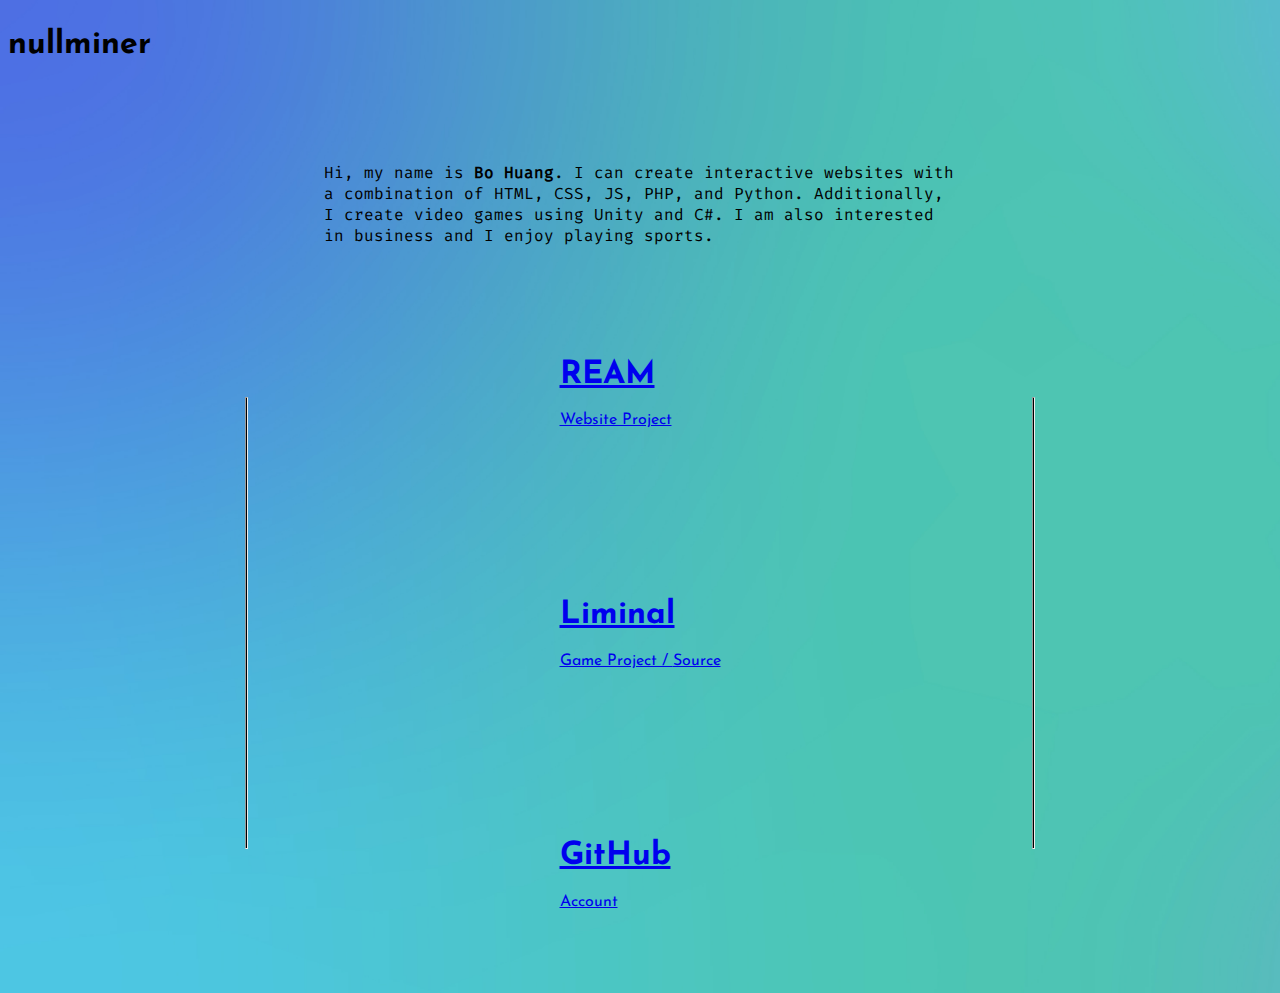
<file: index.html>
<!DOCTYPE html>
<html lang="en">
    <head>
        <meta charset="utf-8">
        <meta name="viewport" content="width=device-width, initial-scale=1">
        <title>Nullminer's Website</title>
        <link href="style.css" rel="stylesheet">
        <link href="https://cdn.jsdelivr.net/npm/bootstrap@5.3.1/dist/css/bootstrap.min.css" rel="stylesheet" integrity="sha384-4bw+/aepP/YC94hEpVNVgiZdgIC5+VKNBQNGCHeKRQN+PtmoHDEXuppvnDJzQIu9" crossorigin="anonymous">
        <script src="https://cdn.jsdelivr.net/npm/bootstrap@5.3.1/dist/js/bootstrap.bundle.min.js" integrity="sha384-HwwvtgBNo3bZJJLYd8oVXjrBZt8cqVSpeBNS5n7C8IVInixGAoxmnlMuBnhbgrkm" crossorigin="anonymous"></script>
    </head>
    <body class="bg">
        <div class="container-fluid px-0 text-center">
            <div class="row g-0">
                <div class="container col-lg-6 vh-100">
                    <div class="row">
                        <div class="column" style="padding-bottom: 5%;">
                            <h1 class="display-1"><strong>nullminer</strong></h1>
                        </div>
                        <div class="column" style="padding-left: 25%; padding-right: 25%; font-family: FiraCode;">
                            <p>Hi, my name is <strong>Bo Huang</strong>. I can create interactive websites with a combination of HTML, CSS, JS, PHP, and Python. Additionally, I create video games using Unity and C#. I am also interested in business and I enjoy playing sports.</p>
                        </div>
                    </div>
                </div>
                <div class="container col-lg-6 vh-100">
                    <hr style="width: 1px; height: 50vh; background-color: black;">
                    <div class="row">
                        <div class="box column">
                            <a href="ream" class="text-reset text-decoration-none"><h1 class="display-4">REAM</h1>Website Project</a>
                        </div>
                        <div class="box column">
                            <a href="https://github.com/nullminer/Liminal/releases/tag/v1.0.0" class="text-reset text-decoration-none"><h1 class="display-4">Liminal</h1>Game Project / <a href="https://github.com/nullminer/Liminal" class="text-reset">Source</a></a>
                        </div>
                        <div class="box column">
                            <a href="https://github.com/nullminer" class="text-reset text-decoration-none"><h1 class="display-4">GitHub</h1>Account</a>
                        </div>
                    </div>
                    <hr style="width: 1px; height: 50vh; background-color: black;">
                </div>
            </div>
        </div>
    </body>
</html>
</file>
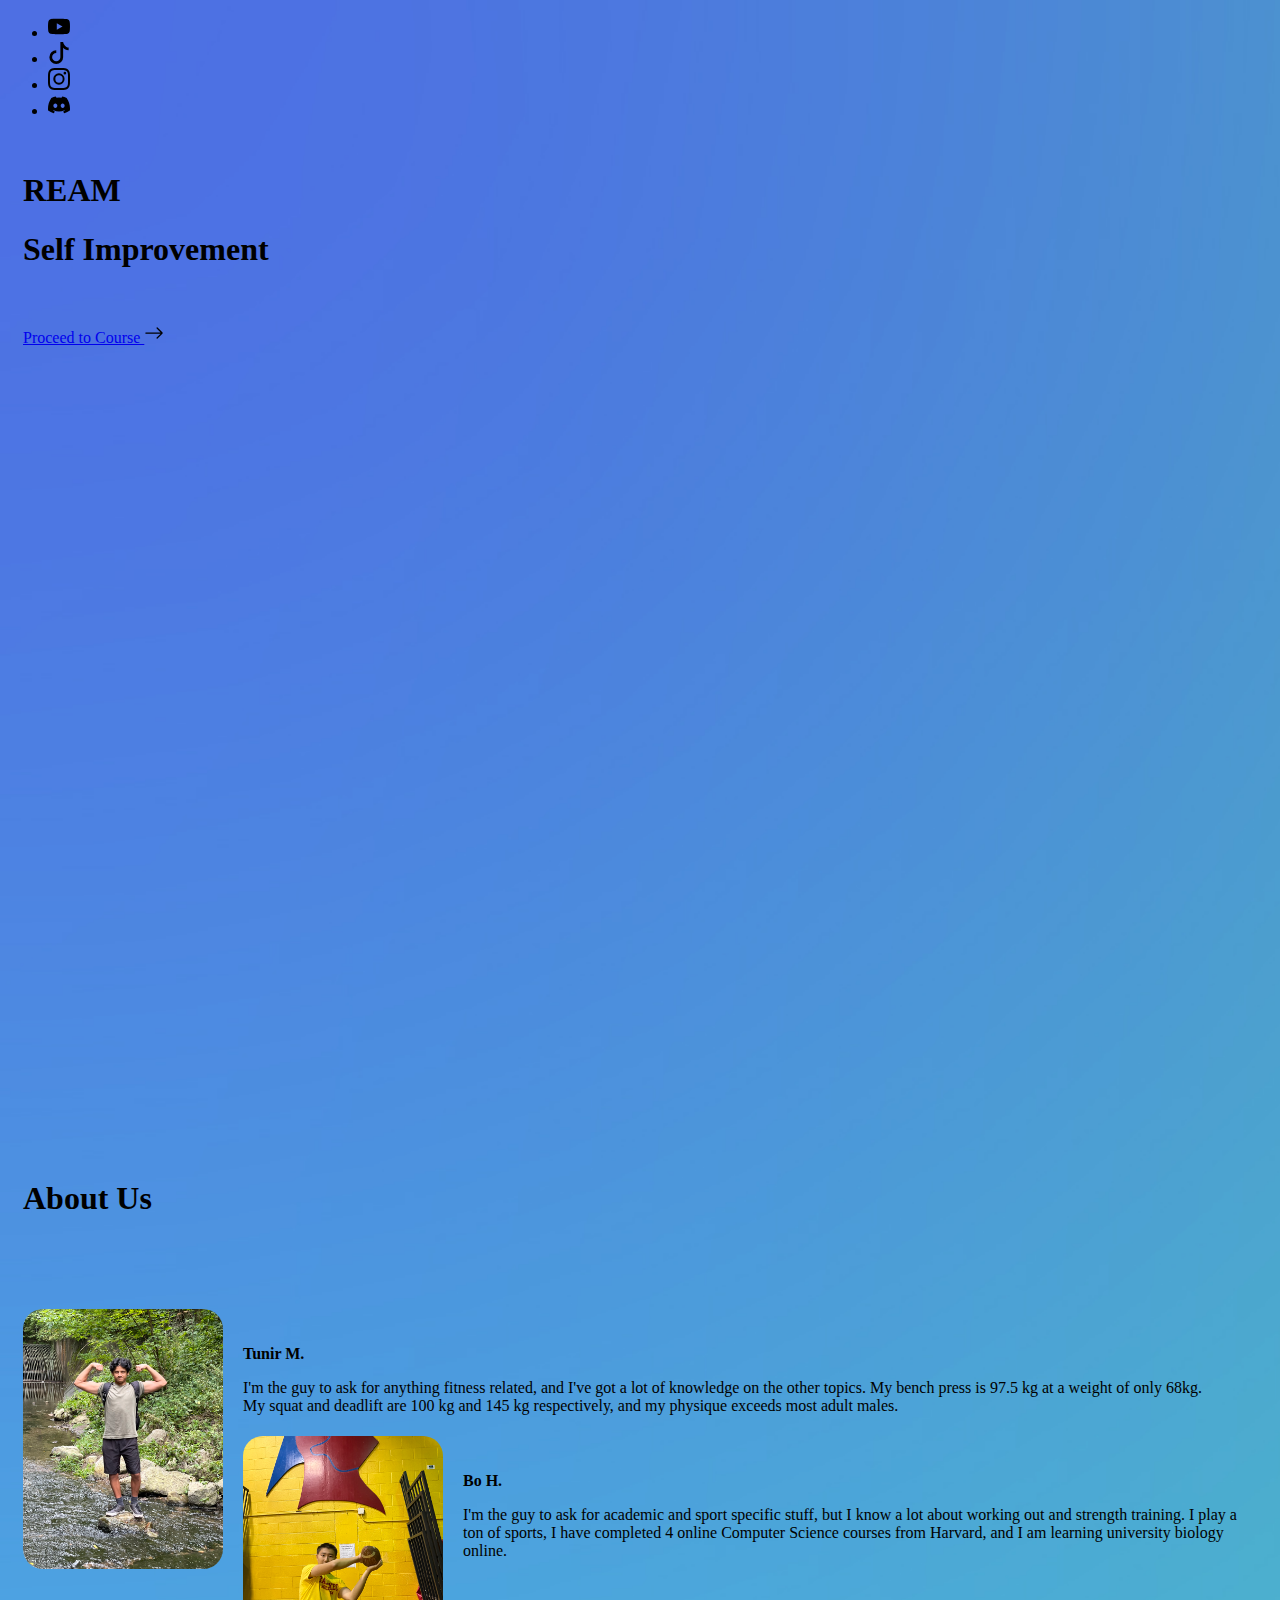
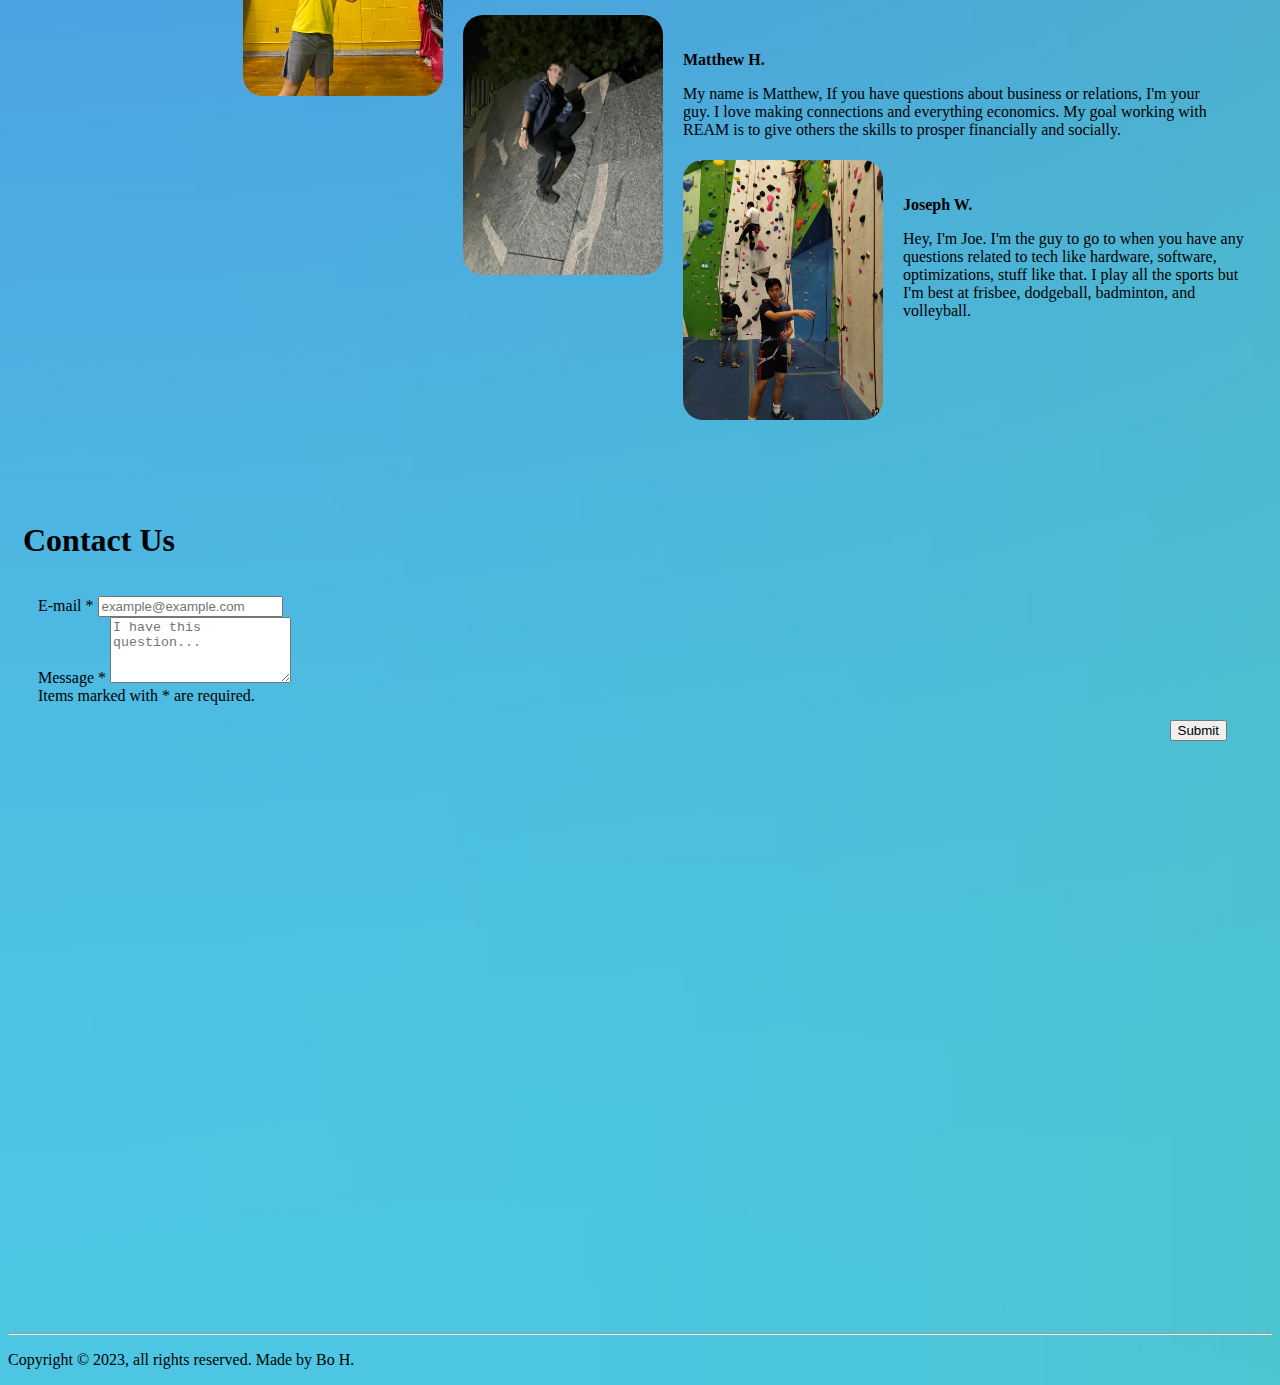
<file: ream/index.html>
<!DOCTYPE html>
<html lang="en">
    <head>
        <meta charset="utf-8">
        <meta name="viewport" content="width=device-width, initial-scale=1">
        <title>REAM | Self Improvement</title>
        <link rel="icon" type="image/x-icon" href="images/favicon.png">
        <link href="style.css" rel="stylesheet">
        <link href="https://cdn.jsdelivr.net/npm/bootstrap@5.3.1/dist/css/bootstrap.min.css" rel="stylesheet" integrity="sha384-4bw+/aepP/YC94hEpVNVgiZdgIC5+VKNBQNGCHeKRQN+PtmoHDEXuppvnDJzQIu9" crossorigin="anonymous">
        <script src="https://cdn.jsdelivr.net/npm/bootstrap@5.3.1/dist/js/bootstrap.bundle.min.js" integrity="sha384-HwwvtgBNo3bZJJLYd8oVXjrBZt8cqVSpeBNS5n7C8IVInixGAoxmnlMuBnhbgrkm" crossorigin="anonymous"></script>
    </head>
    <body class="bg">
        <div class="container text-center">
            <nav class="navbar navbar-expand-lg">
                <ul class="navbar-nav ms-auto">
                    <li class="nav-item">
                        <a href="https://www.youtube.com/@REAMSelfImprovement" class="nav-link" target="_blank"><img src="../resources/icons/youtube.svg" width="22px" height="22px"></a>
                    </li>
                    <li class="nav-item">
                        <a href="https://www.tiktok.com/@REAMSelfImprovement" class="nav-link" target="_blank"><img src="../resources/icons/tiktok.svg" width="22px" height="22px"></a>
                    </li>
                    <li class="nav-item">
                        <a href="https://www.instagram.com/REAMSelfImprovement" class="nav-link" target="_blank"><img src="../resources/icons/instagram.svg" width="22px" height="22px"></a>
                    </li>
                    <li class="nav-item">
                        <a href="https://discord.gg/AC3Xt9yGaq" class="nav-link" target="_blank"><img src="../resources/icons/discord.svg" width="22px" height="22px"></a>
                    </li>
                </ul>
            </nav>
            <div class="front-page align-items-center d-flex">
                <div class="section col">
                    <h1 class="display-1"><strong>REAM</strong></h1>
                    <h1 class="display-6">Self Improvement</h1>
                    <p>&nbsp;</p>
                    <p class="lead"><a href="course.html" class="text-reset text-decoration-none">Proceed to Course <img src="../resources/icons/arrow-right.svg" width="20px" height="20px"></a></p>
                </div>
                <div class="section col">
                    <iframe width="600" height="338" src="https://www.youtube.com/embed/wB2bsYmhsYk" frameborder="0" allowfullscreen></iframe>
                </div>
            </div>
            <div>
                <div class="section">
                    <h1 class="display-4"><strong>About Us</strong></h1>
                </div>
                <div class="section" style="padding-top: 50px;">
                    <div class="row">
                        <div class="col" style="padding-right: 30px;">
                            <img src="images/tunir.jpg" class="section-i" width="200px" height="260px">
                            <div class="about-us">
                                <p class="lead"><strong>Tunir M.</strong></p>
                                <p>I'm the guy to ask for anything fitness related, and I've got a lot of knowledge on the other topics. My bench press is 97.5 kg at a weight of only 68kg. My squat and deadlift are 100 kg and 145 kg respectively, and my physique exceeds most adult males.</p>
                            </div>
                        </div>
                        <div class="col" style="padding-left: 30px;">
                            <img src="images/bo.jpg" class="section-i" width="200px" height="260px">
                            <div class="about-us">
                                <p class="lead"><strong>Bo H.</strong></p>
                                <p>I'm the guy to ask for academic and sport specific stuff, but I know a lot about working out and strength training. I play a ton of sports, I have completed 4 online Computer Science courses from Harvard, and I am learning university biology online.</p>
                            </div>
                        </div>
                    </div>
                    <p>&nbsp;</p>
                    <div class="row">
                        <div class="col" style="padding-right: 30px;">
                            <img src="images/matthew.jpg" class="section-i" width="200px" height="260px">
                            <div class="about-us">
                                <p class="lead"><strong>Matthew H.</strong></p>
                                <p>My name is Matthew, If you have questions about business or relations, I'm your guy. I love making connections and everything economics. My goal working with REAM is to give others the skills to prosper financially and socially.</p>
                            </div>
                        </div>
                        <div class="col" style="padding-left: 30px;">
                            <img src="images/joseph.jpg" class="section-i" width="200px" height="260px">
                            <div class="about-us">
                                <p class="lead"><strong>Joseph W.</strong></p>
                                <p>Hey, I'm Joe. I'm the guy to go to when you have any questions related to tech like hardware, software, optimizations, stuff like that. I play all the sports but I'm best at frisbee, dodgeball, badminton, and volleyball.</p>
                            </div>
                        </div>
                    </div>
                </div>
            </div>
            <div class="row" style="padding-top: 15vh;">
                <div class="section col">
                    <form action="https://docs.google.com/forms/d/e/1FAIpQLSfFfeNkW1xAUkBb_cMF20ABNaL1PTvlYp890uvKXr9JAscaUg/formResponse?" target="form-frame" id="contact-us">
                        <h1 class="display-6">Contact Us</h1>
                        <div style="text-align: left; padding: 15px;">
                            <div class="mb-3">
                                <label class="form-label" for="entry.959835884">E-mail *</label>
                                <input class="form-control" name="entry.959835884" id="entry.959835884" type="text" placeholder="example@example.com" required>
                            </div>
                            <div class="mb-3">
                                <label class="form-label" for="entry.1324672447">Message *</label>
                                <textarea class="form-control" name="entry.1324672447" id="entry.1324672447" rows="4" placeholder="I have this question..." required></textarea>
                                <div class="form-text">Items marked with * are required.</div>
                            </div>
                        </div>
                        <div style="text-align: right; padding-right: 30px;">
                            <input type="submit" class="btn btn-primary" value="Submit">
                        </div>
                    </form>
                    <iframe name="form-frame" id="form-frame" style="display: none;" onload="document.getElementById('contact-us').reset()"></iframe>
                </div>
                <div class="section col">
                    <iframe src="https://discord.com/widget?id=1146253596019658884&theme=dark" width="360" height="400" allowtransparency="true" frameborder="0" sandbox="allow-popups allow-popups-to-escape-sandbox allow-same-origin allow-scripts"></iframe>
                </div>
            </div>
            <footer class="text-center">
                <hr>
                <p>Copyright &copy; 2023, all rights reserved. Made by Bo H.</p>
            </footer>
        </div>
    </body>
</html>
</file>
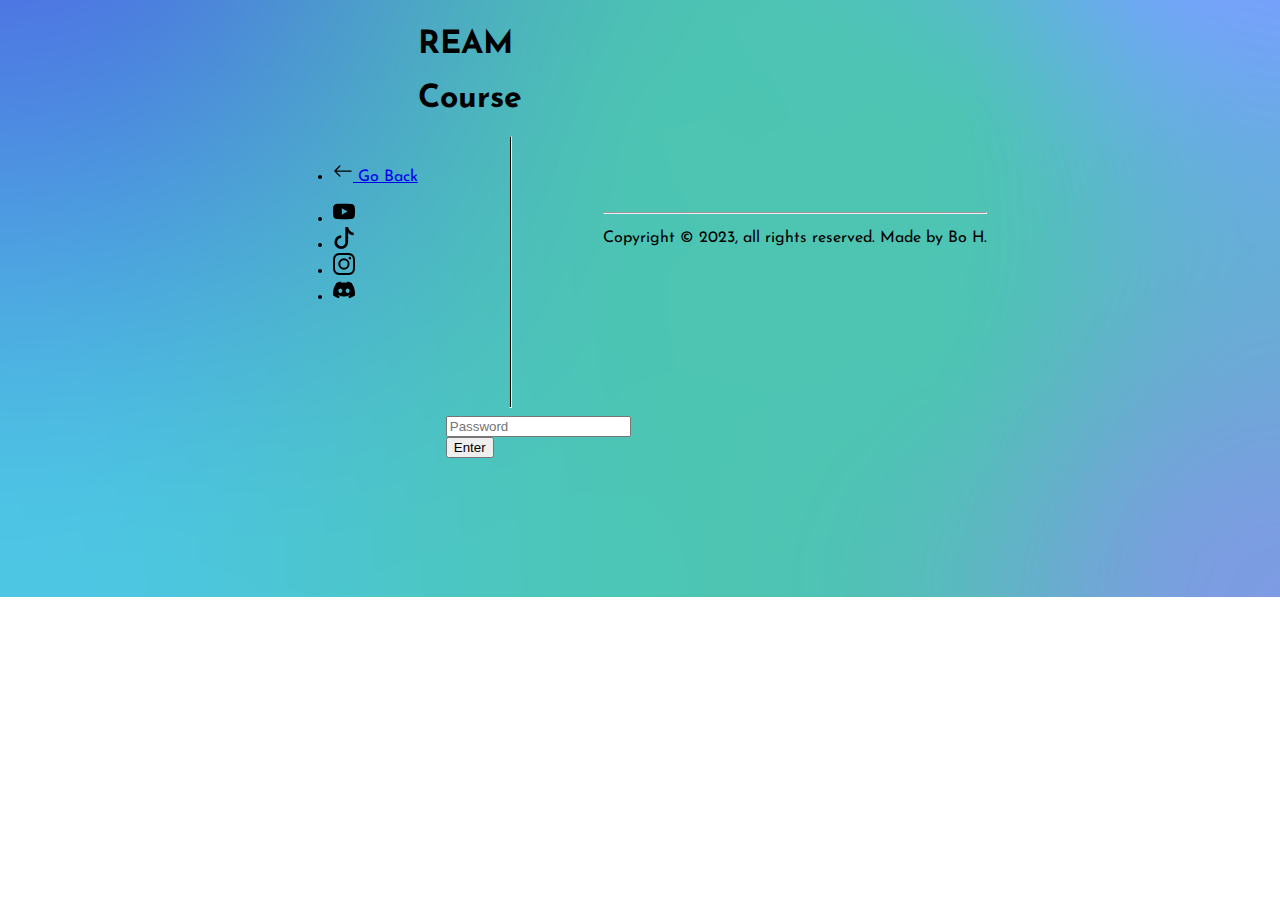
<file: course.html>
<!DOCTYPE html>
<html lang="en">
    <head>
        <meta charset="utf-8">
        <meta name="viewport" content="width=device-width, initial-scale=1">
        <title>REAM | Course</title>
        <link rel="icon" type="image/x-icon" href="images/icons/favicon.png">
        <link href="style.css" rel="stylesheet">
        <script async src="https://pagead2.googlesyndication.com/pagead/js/adsbygoogle.js?client=ca-pub-1112135475405383" crossorigin="anonymous"></script>
        <link href="https://cdn.jsdelivr.net/npm/bootstrap@5.3.1/dist/css/bootstrap.min.css" rel="stylesheet" integrity="sha384-4bw+/aepP/YC94hEpVNVgiZdgIC5+VKNBQNGCHeKRQN+PtmoHDEXuppvnDJzQIu9" crossorigin="anonymous">
        <script src="https://cdn.jsdelivr.net/npm/bootstrap@5.3.1/dist/js/bootstrap.bundle.min.js" integrity="sha384-HwwvtgBNo3bZJJLYd8oVXjrBZt8cqVSpeBNS5n7C8IVInixGAoxmnlMuBnhbgrkm" crossorigin="anonymous"></script>
    </head>
    <body class="bg">
        <div class="container text-center">
            <nav class="navbar navbar-expand-lg">
                <ul class="navbar-nav mr-auto">
                    <li class="nav-item">
                        <a href="index.html" class="nav-link"><img src="images/icons/arrow-left.svg" width="20px" height="20px"> Go Back</a>
                    </li>
                </ul>
                <ul class="navbar-nav ms-auto">
                    <li class="nav-item">
                        <a href="https://www.youtube.com/@REAMSelfImprovement" class="nav-link" target="_blank"><img src="images/icons/youtube.svg" width="22px" height="22px"></a>
                    </li>
                    <li class="nav-item">
                        <a href="https://www.tiktok.com/@REAMSelfImprovement" class="nav-link" target="_blank"><img src="images/icons/tiktok.svg" width="22px" height="22px"></a>
                    </li>
                    <li class="nav-item">
                        <a href="https://www.instagram.com/REAMSelfImprovement" class="nav-link" target="_blank"><img src="images/icons/instagram.svg" width="22px" height="22px"></a>
                    </li>
                    <li class="nav-item">
                        <a href="https://discord.gg/AC3Xt9yGaq" class="nav-link" target="_blank"><img src="images/icons/discord.svg" width="22px" height="22px"></a>
                    </li>
                </ul>
            </nav>
            <div class="front-page align-items-center d-flex">
                <div class="section col">
                    <h1 class="display-1"><strong>REAM</strong></h1>
                    <h1 class="display-6">Course</h1>
                </div>
                <hr style="width: 1px; height: 30vh; background-color: black;">
                <div class="section col" style="padding-left: 15%;">
                    <div class="row">
                        <div class="col-auto">
                            <input class="form-control" id="password" type="password" placeholder="Password" required>
                        </div>
                        <div class="col-auto">
                            <button class="btn btn-primary" onclick="passwordEnter()">Enter</button>
                        </div>
                    </div>
                    <script>
                        function passwordEnter() {
                            const key = "QW7gkmy4zm"
                            var password = document.getElementById('password')

                            if (key == password.value) {
                                window.location.replace('index.html')
                                // replace page with course content
                                // two images with one on accessing course, one on course material
                            } else {
                                password.classList.add('is-invalid')
                                password.value = ""
                            }
                        }
                    </script>
                </div>
            </div>
            <footer class="text-center">
                <hr>
                <p>Copyright &copy; 2023, all rights reserved. Made by Bo H.</p>
            </footer>
        </div>
    </body>
</html>
</file>
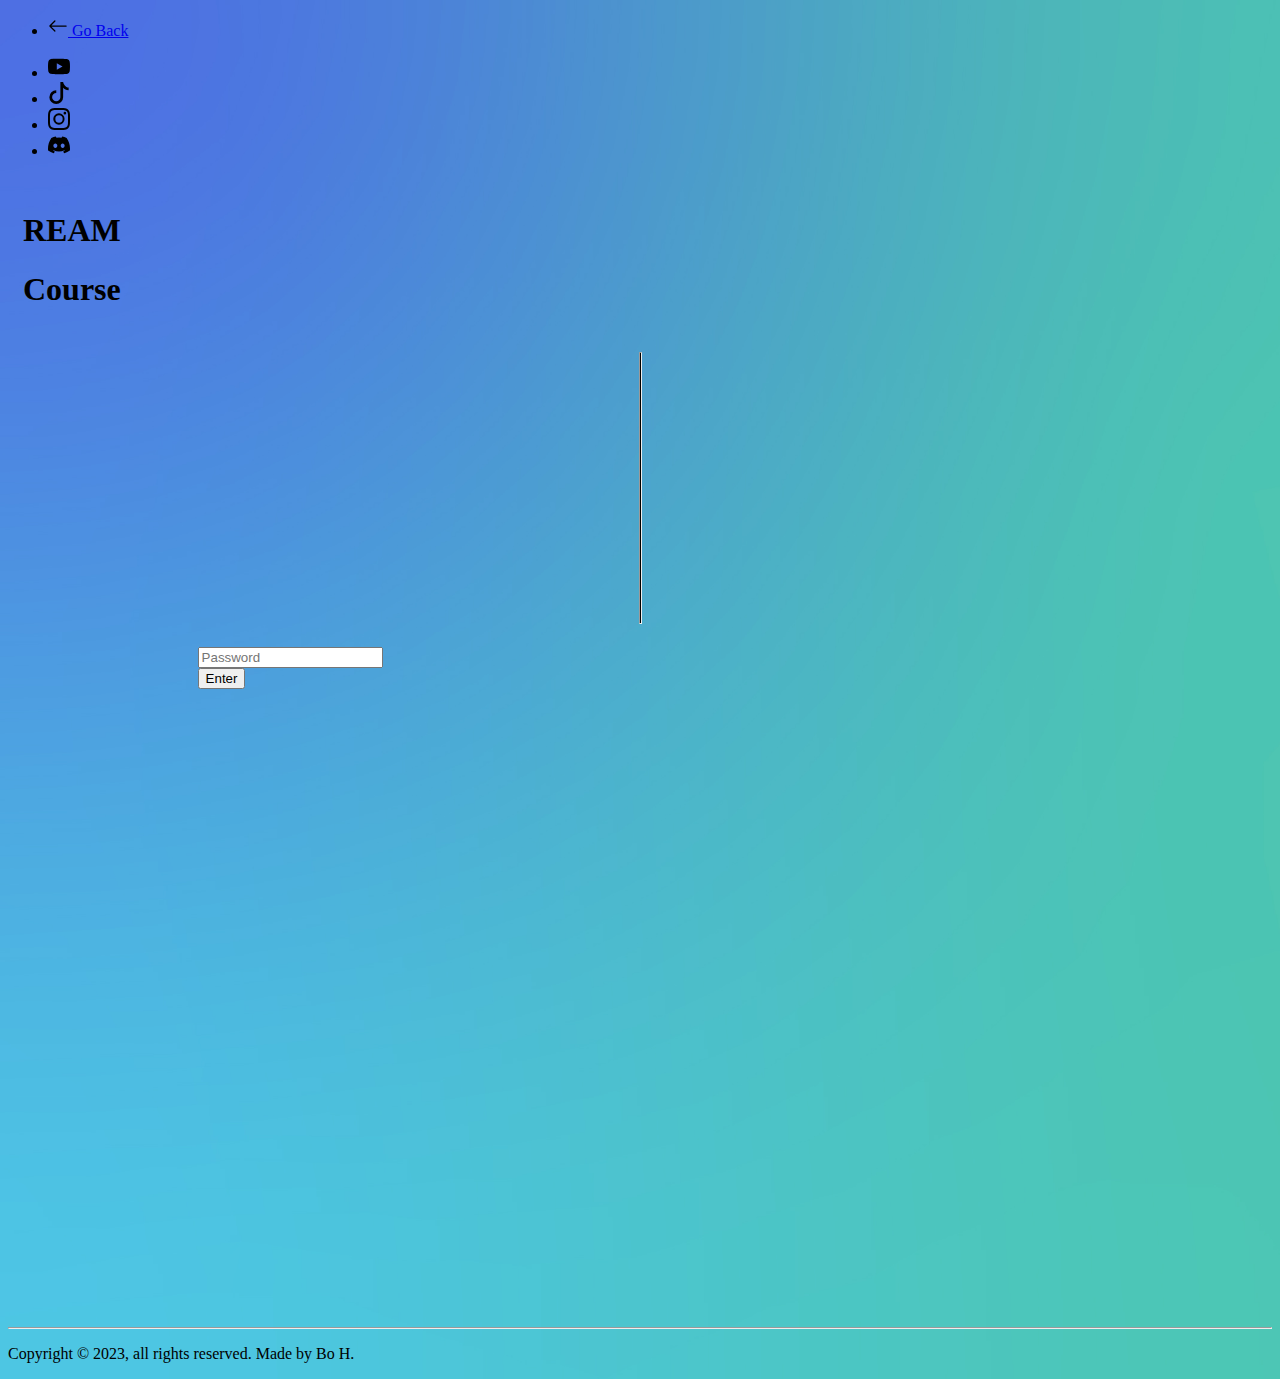
<file: ream/course.html>
<!DOCTYPE html>
<html lang="en">
    <head>
        <meta charset="utf-8">
        <meta name="viewport" content="width=device-width, initial-scale=1">
        <title>REAM | Course</title>
        <link rel="icon" type="image/x-icon" href="images/favicon.png">
        <link href="style.css" rel="stylesheet">
        <script async src="https://pagead2.googlesyndication.com/pagead/js/adsbygoogle.js?client=ca-pub-1112135475405383" crossorigin="anonymous"></script>
        <link href="https://cdn.jsdelivr.net/npm/bootstrap@5.3.1/dist/css/bootstrap.min.css" rel="stylesheet" integrity="sha384-4bw+/aepP/YC94hEpVNVgiZdgIC5+VKNBQNGCHeKRQN+PtmoHDEXuppvnDJzQIu9" crossorigin="anonymous">
        <script src="https://cdn.jsdelivr.net/npm/bootstrap@5.3.1/dist/js/bootstrap.bundle.min.js" integrity="sha384-HwwvtgBNo3bZJJLYd8oVXjrBZt8cqVSpeBNS5n7C8IVInixGAoxmnlMuBnhbgrkm" crossorigin="anonymous"></script>
    </head>
    <body class="bg">
        <div class="container text-center">
            <nav class="navbar navbar-expand-lg">
                <ul class="navbar-nav mr-auto">
                    <li class="nav-item">
                        <a href="index.html" class="nav-link"><img src="../resources/icons/arrow-left.svg" width="20px" height="20px"> Go Back</a>
                    </li>
                </ul>
                <ul class="navbar-nav ms-auto">
                    <li class="nav-item">
                        <a href="https://www.youtube.com/@REAMSelfImprovement" class="nav-link" target="_blank"><img src="../resources/icons/youtube.svg" width="22px" height="22px"></a>
                    </li>
                    <li class="nav-item">
                        <a href="https://www.tiktok.com/@REAMSelfImprovement" class="nav-link" target="_blank"><img src="../resources/icons/tiktok.svg" width="22px" height="22px"></a>
                    </li>
                    <li class="nav-item">
                        <a href="https://www.instagram.com/REAMSelfImprovement" class="nav-link" target="_blank"><img src="../resources/icons/instagram.svg" width="22px" height="22px"></a>
                    </li>
                    <li class="nav-item">
                        <a href="https://discord.gg/AC3Xt9yGaq" class="nav-link" target="_blank"><img src="../resources/icons/discord.svg" width="22px" height="22px"></a>
                    </li>
                </ul>
            </nav>
            <div class="front-page align-items-center d-flex">
                <div class="section col">
                    <h1 class="display-1"><strong>REAM</strong></h1>
                    <h1 class="display-6">Course</h1>
                </div>
                <hr style="width: 1px; height: 30vh; background-color: black;">
                <div class="section col" style="padding-left: 15%;">
                    <div class="row">
                        <div class="col-auto">
                            <input class="form-control" id="password" type="password" placeholder="Password" required>
                        </div>
                        <div class="col-auto">
                            <button class="btn btn-primary" onclick="passwordEnter()">Enter</button>
                        </div>
                    </div>
                    <script>
                        function passwordEnter() {
                            const key = "QW7gkmy4zm"
                            var password = document.getElementById('password')

                            if (key == password.value) {
                                window.location.replace('index.html')
                                // replace page with course content
                                // two images with one on accessing course, one on course material
                            } else {
                                password.classList.add('is-invalid')
                                password.value = ""
                            }
                        }
                    </script>
                </div>
            </div>
            <footer class="text-center">
                <hr>
                <p>Copyright &copy; 2023, all rights reserved. Made by Bo H.</p>
            </footer>
        </div>
    </body>
</html>
</file>
<file: style.css>
@font-face {
    font-family: JosefinSans;
    src: url("resources/fonts/JosefinSans.ttf");
}

@font-face {
    font-family: FiraCode;
    src: url("resources/fonts/FiraCode.ttf");
}

.bg {
    background-image: url("resources/images/background.jpg");
    height: 100%;
    background-position: left;
    background-repeat: no-repeat;
    background-size: cover;
    font-family: JosefinSans;
}

.container {
    display: flex;
    align-items: center;
    justify-content: center;
}

.box {
    padding: 75px;
}
</file>
<file: ream/style.css>
.front-page {
    min-height: 100vh;
    padding-bottom: 12vh;
}

.section {
    padding: 15px;
}

.section-i {
    float: left;
    margin-top: 5px;
    margin-right: 20px;
    border-radius: 20px;
}

.about-us {
    padding-top: 25px;
    text-align: left;
}

.bg {
    background-image: url("../resources/images/background.jpg");
    height: 100%;
    background-position: left;
    background-repeat: no-repeat;
    background-size: cover;
}

.nav-item {
    padding-right: 40px;
}

#home {
    display: block;
}

#self-improvement, #booking {
    display: none;
}

footer {
    padding-top: 15vh;
}
</file>
